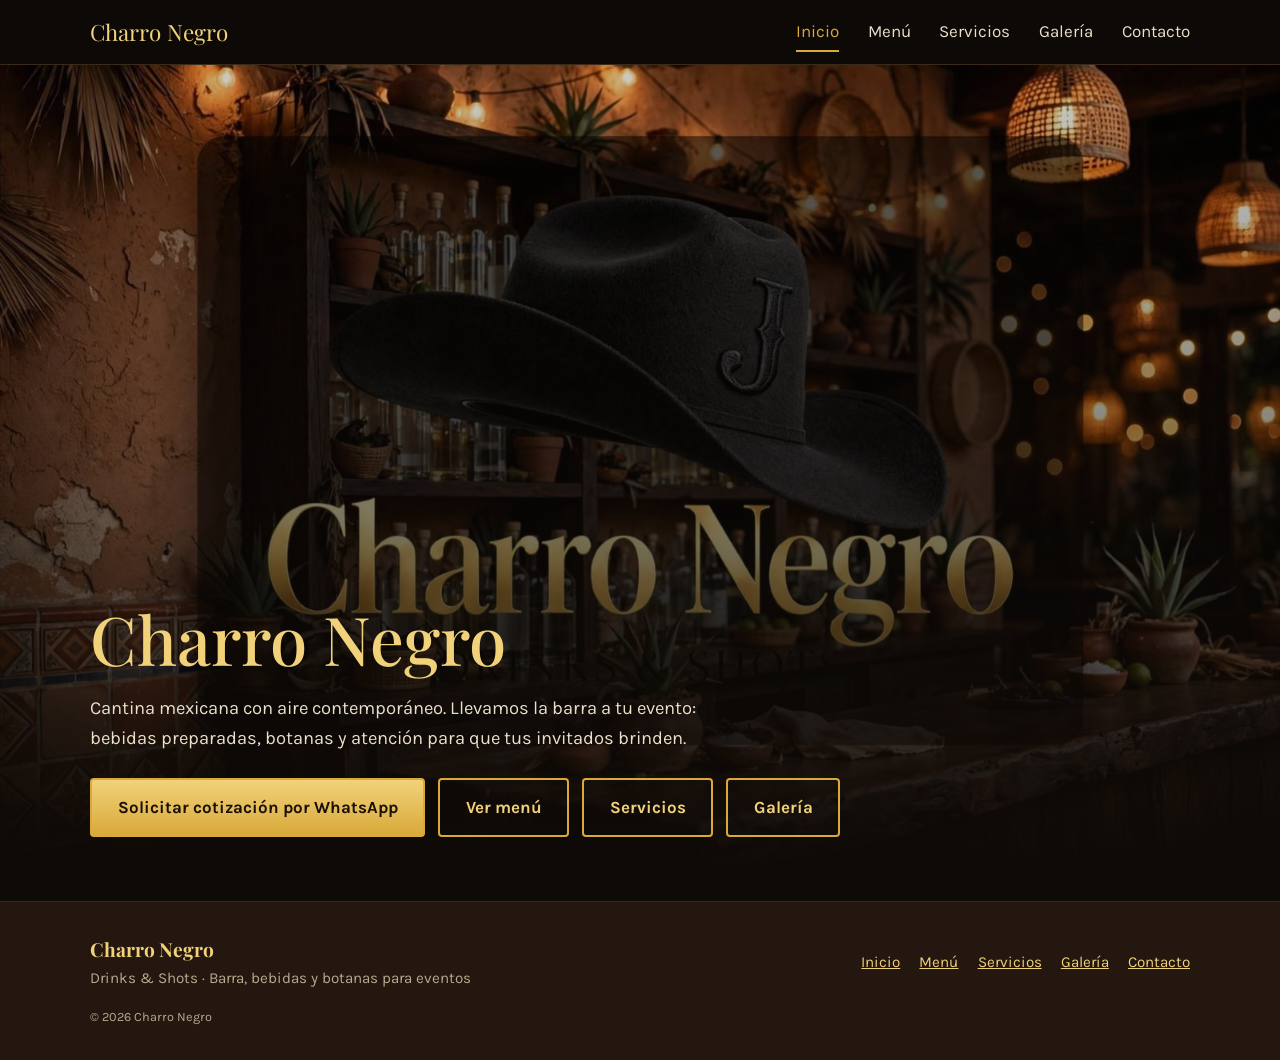
<file: index.html>
<!DOCTYPE html><html lang="es"><head><meta charset="utf-8"><meta name="viewport" content="width=device-width,initial-scale=1">
<title>Inicio | Charro Negro – Drinks &amp; Shots</title><meta name="description" content="Barra de bebidas, bebidas preparadas y botanas para tus eventos. Charro Negro, Drinks & Shots.">
<meta property="og:title" content="Charro Negro – Drinks &amp; Shots"><meta property="og:description" content="Barra de bebidas, bebidas preparadas y botanas para tus eventos. Charro Negro, Drinks & Shots."><meta property="og:image" content="assets/img/charro-negro.jpg">
<link rel="preconnect" href="https://fonts.googleapis.com"><link rel="preconnect" href="https://fonts.gstatic.com" crossorigin>
<link href="https://fonts.googleapis.com/css2?family=Karla:wght@400;700&family=Playfair+Display:wght@400;500&display=swap" rel="stylesheet">
<link rel="stylesheet" href="css/styles.css"></head><body>
<main id="main">
<section class="hero"><img src="assets/img/charro-negro.jpg" alt="Charro Negro, Drinks &amp; Shots: sombrero negro sobre una barra de madera rústica" fetchpriority="high">
<div class="wrap"><h1>Charro Negro</h1><p>Cantina mexicana con aire contemporáneo. Llevamos la barra a tu evento: bebidas preparadas, botanas y atención para que tus invitados brinden.</p>
<div class="actions"><a class="btn btn-wa" data-wa href="#" rel="noopener" target="_blank">Solicitar cotización por WhatsApp</a><a class="btn" href="menu.html">Ver menú</a><a class="btn" href="servicios.html">Servicios</a><a class="btn" href="galeria.html">Galería</a></div></div></section>
</main>
<script src="js/main.js"></script></body></html>
</file>
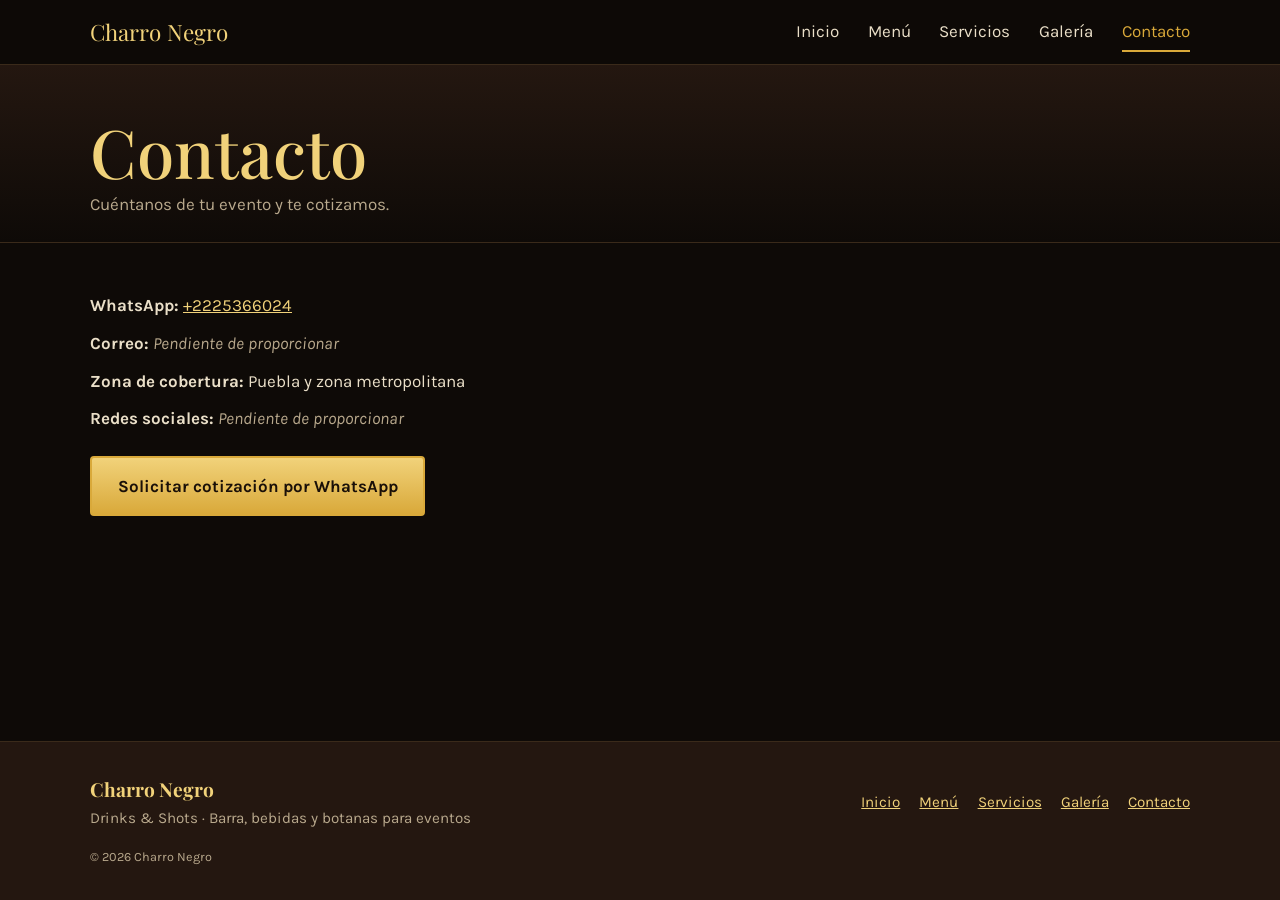
<file: contacto.html>
<!DOCTYPE html><html lang="es"><head><meta charset="utf-8"><meta name="viewport" content="width=device-width,initial-scale=1">
<title>Contacto | Charro Negro – Drinks &amp; Shots</title><meta name="description" content="Contacta a Charro Negro por WhatsApp para cotizar tu evento.">
<meta property="og:title" content="Charro Negro – Drinks &amp; Shots"><meta property="og:description" content="Contacta a Charro Negro por WhatsApp para cotizar tu evento."><meta property="og:image" content="assets/img/charro-negro.jpg">
<link rel="preconnect" href="https://fonts.googleapis.com"><link rel="preconnect" href="https://fonts.gstatic.com" crossorigin>
<link href="https://fonts.googleapis.com/css2?family=Karla:wght@400;700&family=Playfair+Display:wght@400;500&display=swap" rel="stylesheet">
<link rel="stylesheet" href="css/styles.css"></head><body>
<main id="main">
<div class="page-title"><div class="wrap"><h1>Contacto</h1><p>Cuéntanos de tu evento y te cotizamos.</p></div></div><div class="wrap"><section><ul id="contact-list" style="list-style:none;padding:0;display:grid;gap:.6rem"></ul><div class="actions"><a class="btn btn-wa" data-wa href="#" rel="noopener" target="_blank">Solicitar cotización por WhatsApp</a></div></section></div>
</main>
<script src="js/main.js"></script></body></html>
</file>
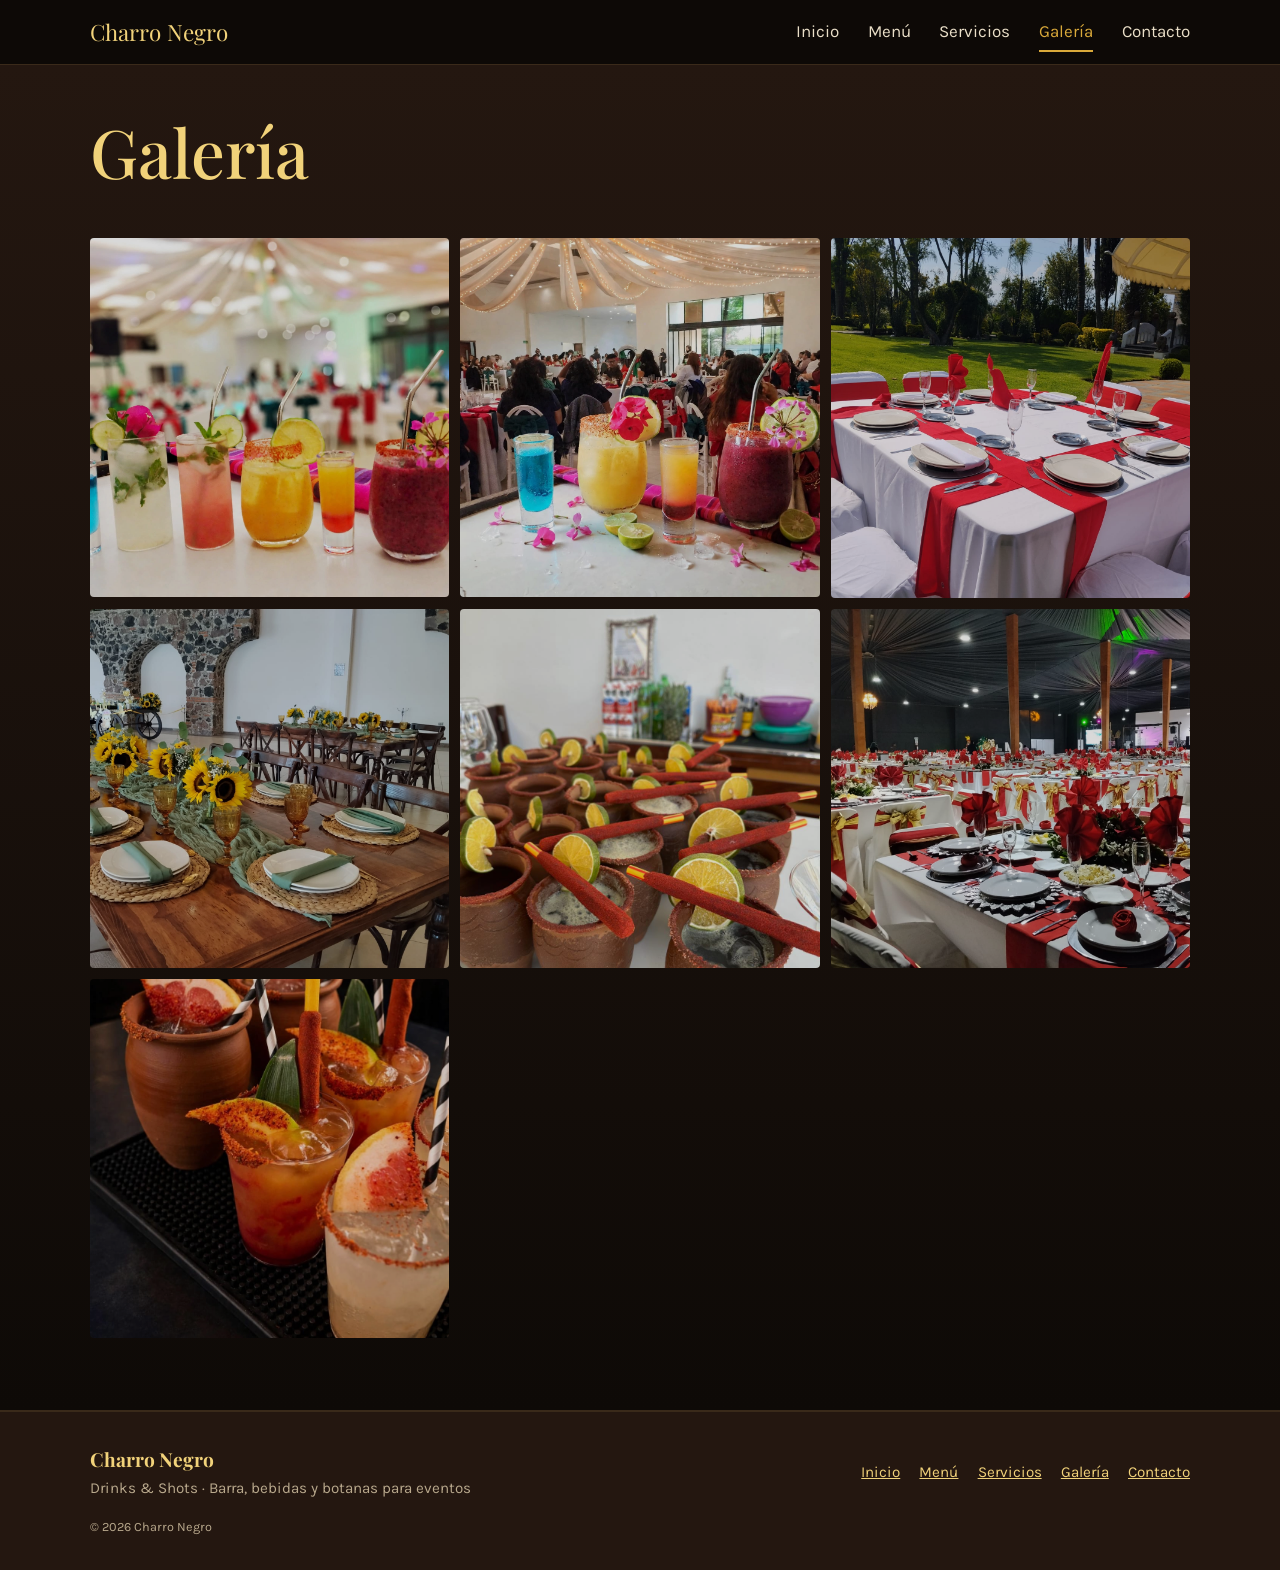
<file: galeria.html>
<!DOCTYPE html><html lang="es"><head><meta charset="utf-8"><meta name="viewport" content="width=device-width,initial-scale=1">
<title>Galería | Charro Negro – Drinks &amp; Shots</title><meta name="description" content="Fotografías de Charro Negro: barra, bebidas y ambiente.">
<meta property="og:title" content="Charro Negro – Drinks &amp; Shots"><meta property="og:description" content="Fotografías de Charro Negro: barra, bebidas y ambiente."><meta property="og:image" content="assets/img/charro-negro.jpg">
<link rel="preconnect" href="https://fonts.googleapis.com"><link rel="preconnect" href="https://fonts.gstatic.com" crossorigin>
<link href="https://fonts.googleapis.com/css2?family=Karla:wght@400;700&family=Playfair+Display:wght@400;500&display=swap" rel="stylesheet">
<link rel="stylesheet" href="css/styles.css"></head><body>
<main id="main">
<div class="page-title"><div class="wrap"><h1>Galería</h1><section><div class="gallery" id="gallery"></div></section></div><dialog class="lb" id="lightbox" aria-label="Foto ampliada"><img alt=""><div class="lb-ctl"><button data-prev>Anterior</button><p style="margin:0"></p><button data-next>Siguiente</button><button data-close>Cerrar</button></div></dialog>
</main>
<script src="js/main.js"></script><script src="js/galeria.js"></script></body></html>
</file>
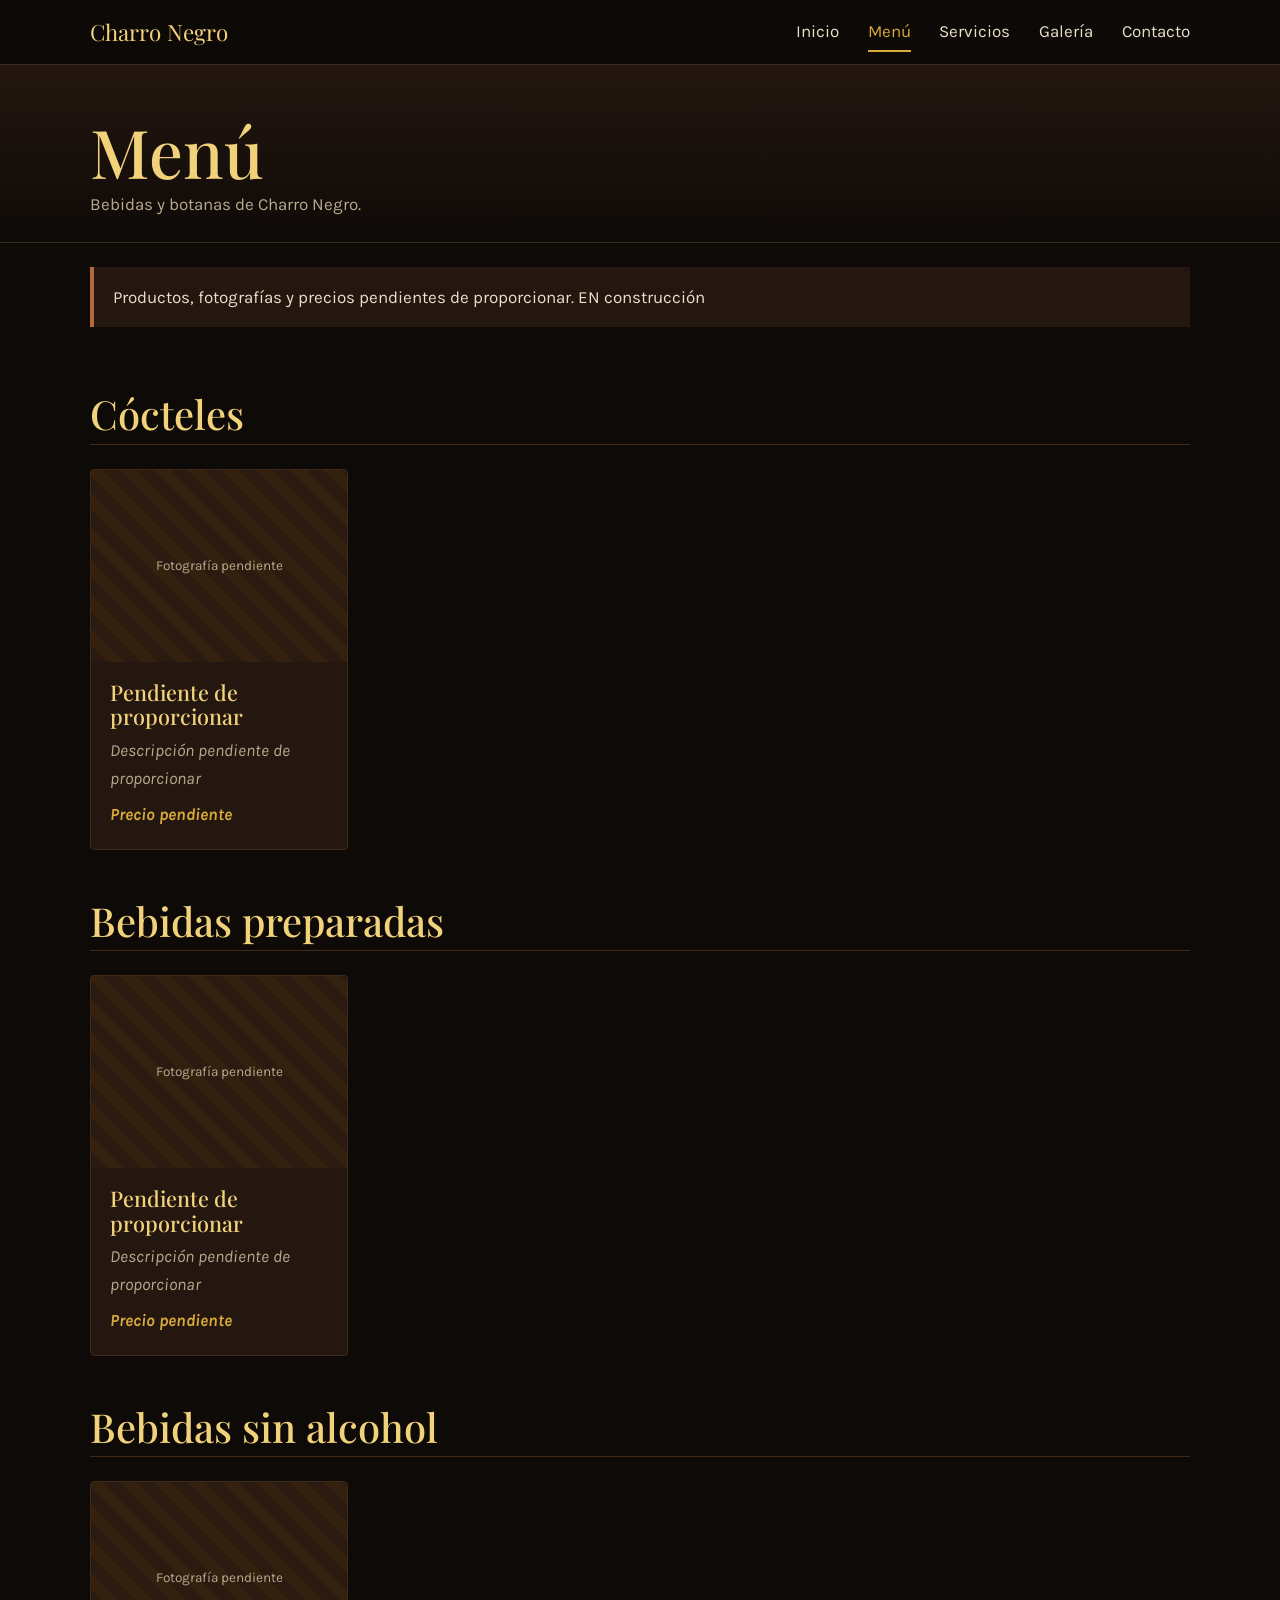
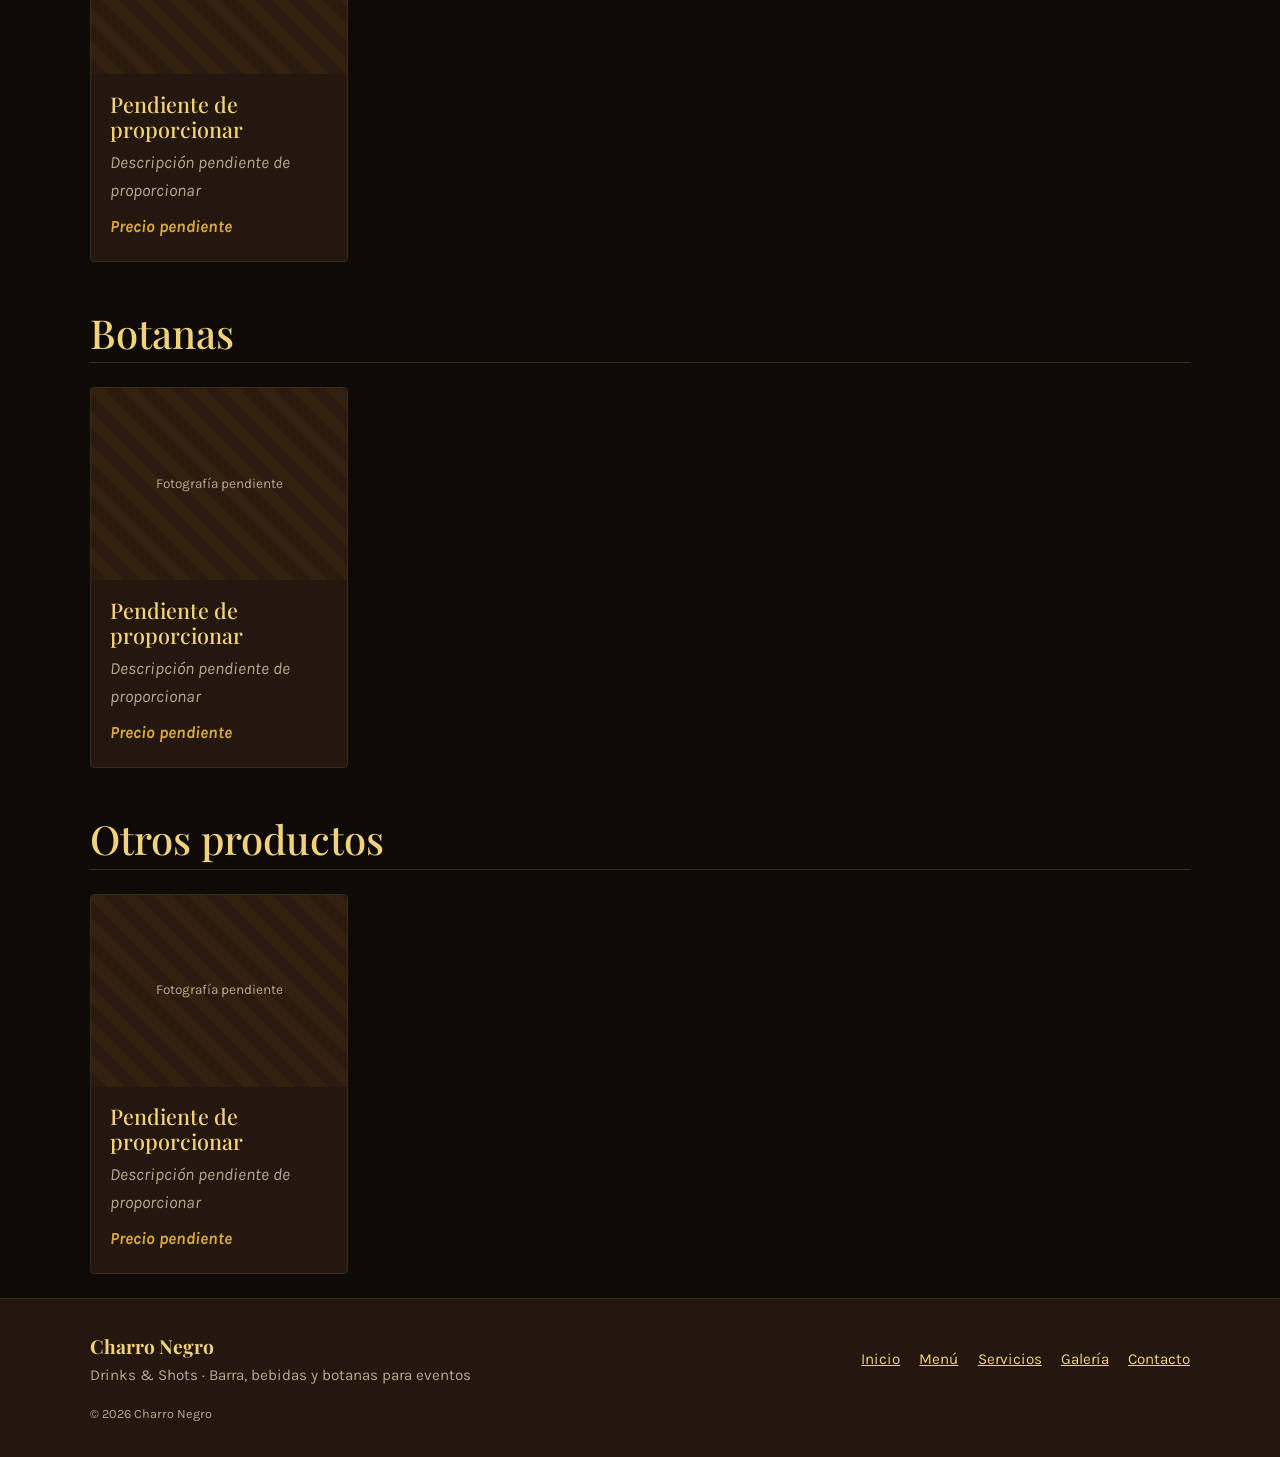
<file: menu.html>
<!DOCTYPE html><html lang="es"><head><meta charset="utf-8"><meta name="viewport" content="width=device-width,initial-scale=1">
<title>Menú | Charro Negro – Drinks &amp; Shots</title><meta name="description" content="Cócteles, bebidas preparadas, bebidas sin alcohol y botanas de Charro Negro.">
<meta property="og:title" content="Charro Negro – Drinks &amp; Shots"><meta property="og:description" content="Cócteles, bebidas preparadas, bebidas sin alcohol y botanas de Charro Negro."><meta property="og:image" content="assets/img/charro-negro.jpg">
<link rel="preconnect" href="https://fonts.googleapis.com"><link rel="preconnect" href="https://fonts.gstatic.com" crossorigin>
<link href="https://fonts.googleapis.com/css2?family=Karla:wght@400;700&family=Playfair+Display:wght@400;500&display=swap" rel="stylesheet">
<link rel="stylesheet" href="css/styles.css"></head><body>
<main id="main">
<div class="page-title"><div class="wrap"><h1>Menú</h1><p>Bebidas y botanas de Charro Negro.</p></div></div><div class="wrap"><p class="notice">Productos, fotografías y precios pendientes de proporcionar. EN construcción</p><div id="menu-root" style="padding-top:1rem"></div></div>
</main>
<script src="js/main.js"></script></body></html>
</file>
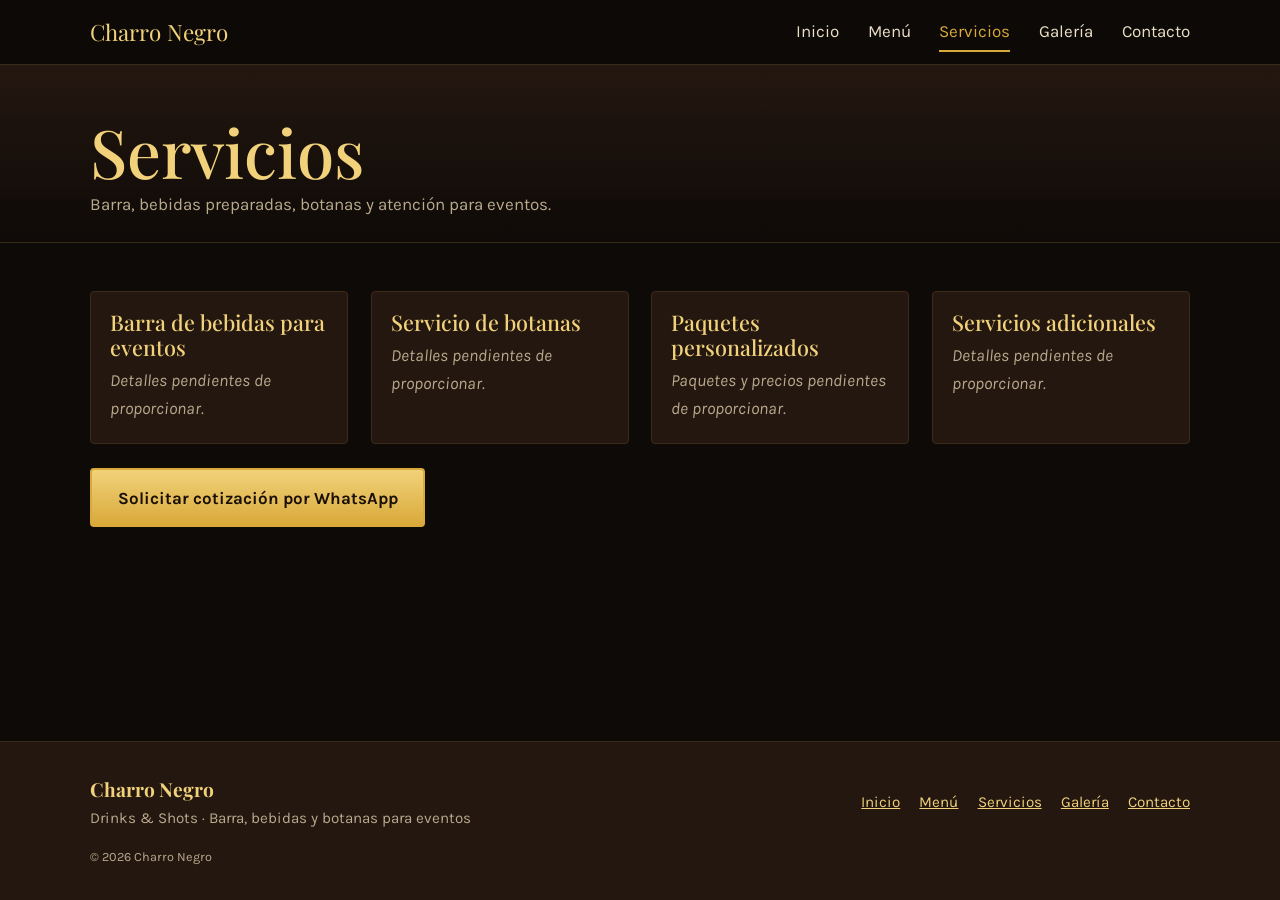
<file: servicios.html>
<!DOCTYPE html><html lang="es"><head><meta charset="utf-8"><meta name="viewport" content="width=device-width,initial-scale=1">
<title>Servicios | Charro Negro – Drinks &amp; Shots</title><meta name="description" content="Barra de bebidas para eventos, servicio de botanas, paquetes personalizados y servicios adicionales.">
<meta property="og:title" content="Charro Negro – Drinks &amp; Shots"><meta property="og:description" content="Barra de bebidas para eventos, servicio de botanas, paquetes personalizados y servicios adicionales."><meta property="og:image" content="assets/img/charro-negro.jpg">
<link rel="preconnect" href="https://fonts.googleapis.com"><link rel="preconnect" href="https://fonts.gstatic.com" crossorigin>
<link href="https://fonts.googleapis.com/css2?family=Karla:wght@400;700&family=Playfair+Display:wght@400;500&display=swap" rel="stylesheet">
<link rel="stylesheet" href="css/styles.css"></head><body>
<main id="main">
<div class="page-title"><div class="wrap"><h1>Servicios</h1><p>Barra, bebidas preparadas, botanas y atención para eventos.</p></div></div><div class="wrap"><section><div class="grid"><article class="card"><div class="body"><h3>Barra de bebidas para eventos</h3><p class="pending">Detalles pendientes de proporcionar.</p></div></article><article class="card"><div class="body"><h3>Servicio de botanas</h3><p class="pending">Detalles pendientes de proporcionar.</p></div></article><article class="card"><div class="body"><h3>Paquetes personalizados</h3><p class="pending">Paquetes y precios pendientes de proporcionar.</p></div></article><article class="card"><div class="body"><h3>Servicios adicionales</h3><p class="pending">Detalles pendientes de proporcionar.</p></div></article></div><div class="actions"><a class="btn btn-wa" data-wa href="#" rel="noopener" target="_blank">Solicitar cotización por WhatsApp</a></div></section></div>
</main>
<script src="js/main.js"></script></body></html>
</file>
<file: css/styles.css>
:root{--negro:#0e0a07;--madera:#241710;--terracota:#b4693f;--oro:#d9a93a;--oro-claro:#f1d27a;--crema:#eadfc8;--muted:#b9a98d;--r:4px}
*{box-sizing:border-box;margin:0}
html{scroll-behavior:smooth}
body{background:var(--negro);color:var(--crema);font:17px/1.65 "Karla",system-ui,sans-serif;min-height:100vh;display:flex;flex-direction:column}
main{flex:1}
img{max-width:100%;display:block}
a{color:var(--oro-claro)}
h1,h2,h3{font-family:"Playfair Display",Georgia,serif;font-weight:500;line-height:1.15;color:var(--oro-claro)}
h1{font-size:clamp(2.2rem,7vw,4.2rem)}h2{font-size:clamp(1.7rem,4.5vw,2.5rem);margin-bottom:.6em}h3{font-size:1.35rem;margin-bottom:.3em}
:focus-visible{outline:3px solid var(--oro);outline-offset:3px}
.wrap{width:min(1100px,100% - 2.5rem);margin-inline:auto}
section{padding:3rem 0}
.skip{position:absolute;left:-999px}.skip:focus{left:1rem;top:1rem;background:var(--oro);color:#000;padding:.5rem;z-index:99}
.site-header{position:sticky;top:0;z-index:20;background:rgba(14,10,7,.94);backdrop-filter:blur(8px);border-bottom:1px solid #3a2a1a}
.bar{display:flex;flex-wrap:wrap;align-items:center;justify-content:space-between;min-height:64px}
.brand{font-family:"Playfair Display",serif;font-size:1.4rem;color:var(--oro-claro);text-decoration:none}
.nav-toggle{background:none;border:1px solid var(--oro);color:var(--oro-claro);padding:.4rem .8rem;border-radius:var(--r);font:inherit}
nav{flex-basis:100%}
nav ul{display:none;list-style:none;padding:0 0 1rem}nav.open ul{display:block}
nav a{display:block;padding:.6rem 0;color:var(--crema);text-decoration:none}
nav a[aria-current=page]{color:var(--oro);border-bottom:2px solid var(--oro)}
@media(min-width:760px){.nav-toggle{display:none}nav{flex-basis:auto}nav ul{display:flex!important;gap:1.8rem;padding:0}nav a{padding:.3rem 0}}
.btn{display:inline-block;padding:.85rem 1.6rem;border-radius:var(--r);text-decoration:none;font-weight:700;border:2px solid var(--oro);color:var(--oro-claro);transition:background .25s,color .25s}
.btn:hover{background:var(--oro);color:#1a1008}
.btn-wa{background:linear-gradient(180deg,var(--oro-claro),var(--oro));color:#1a1008}
.btn-wa:hover{filter:brightness(1.08)}
.actions{display:flex;flex-wrap:wrap;gap:.8rem;margin-top:1.5rem}
.hero{position:relative;padding:0;min-height:calc(100svh - 64px);display:grid;align-items:end;isolation:isolate}
.hero>img{position:absolute;inset:0;width:100%;height:100%;object-fit:cover;z-index:-2;animation:zoom 14s ease-out both}
.hero::after{content:"";position:absolute;inset:0;z-index:-1;background:linear-gradient(0deg,var(--negro) 4%,rgba(14,10,7,.55) 45%,rgba(14,10,7,.2))}
.hero .wrap{padding-block:3rem 4rem}
.hero p{max-width:34em;margin-top:1rem;font-size:1.15rem}
@keyframes zoom{from{transform:scale(1.08)}to{transform:scale(1)}}
.page-title{padding:3rem 0 1.5rem;border-bottom:1px solid #3a2a1a;background:linear-gradient(var(--madera),var(--negro))}
.page-title p{color:var(--muted);max-width:40em}
.grid{display:grid;gap:1.4rem;grid-template-columns:repeat(auto-fill,minmax(250px,1fr))}
.card{background:var(--madera);border:1px solid #3d2a18;border-radius:var(--r);overflow:hidden;transition:border-color .25s}
.card:hover{border-color:var(--oro)}
.card .ph{aspect-ratio:4/3;background:repeating-linear-gradient(45deg,#2a1a0f,#2a1a0f 12px,#33200f 12px,#33200f 24px);display:grid;place-items:center;color:var(--muted);font-size:.85rem}
.card .ph img{width:100%;height:100%;object-fit:cover}
.card .body{padding:1.1rem 1.2rem 1.3rem}
.pending{color:var(--muted);font-style:italic}
.price{color:var(--oro);font-weight:700;margin-top:.5rem}
.cat{padding:1.5rem 0}.cat h2{border-bottom:1px solid #3d2a18;padding-bottom:.4rem}
.notice{border-left:4px solid var(--terracota);background:var(--madera);padding:1rem 1.2rem;margin:1.5rem 0}
.gallery{display:grid;gap:.7rem;grid-template-columns:repeat(2,1fr)}
@media(min-width:800px){.gallery{grid-template-columns:repeat(3,1fr)}}
.gallery button{padding:0;border:0;background:none;cursor:zoom-in;overflow:hidden;border-radius:var(--r);aspect-ratio:1}
.gallery img{width:100%;height:100%;object-fit:cover;transition:transform .5s,filter .5s;filter:brightness(.85)}
.gallery button:hover img,.gallery button:focus-visible img{transform:scale(1.06);filter:brightness(1.05)}
dialog.lb{border:0;background:rgba(0,0,0,.94);color:var(--crema);width:100%;max-width:none;height:100%;max-height:none;padding:0}
dialog.lb[open]{display:grid;grid-template-rows:1fr auto;place-items:center}
dialog.lb img{max-height:80vh;max-width:94vw;object-fit:contain}
.lb-ctl{display:flex;flex-wrap:wrap;gap:.6rem;align-items:center;justify-content:center;padding:1rem}
.lb-ctl button{background:var(--madera);color:var(--oro-claro);border:1px solid var(--oro);padding:.6rem 1rem;border-radius:var(--r);font:inherit;cursor:pointer}
.site-footer{border-top:1px solid #3a2a1a;background:var(--madera);padding:2rem 0;color:var(--muted);font-size:.95rem}
.site-footer .wrap{display:grid;gap:1rem}@media(min-width:760px){.site-footer .wrap{grid-template-columns:1fr auto;align-items:center}}
.site-footer ul{list-style:none;padding:0;display:flex;gap:1.2rem;flex-wrap:wrap}
@media(prefers-reduced-motion:reduce){*{animation:none!important;transition:none!important}html{scroll-behavior:auto}}
</file>
